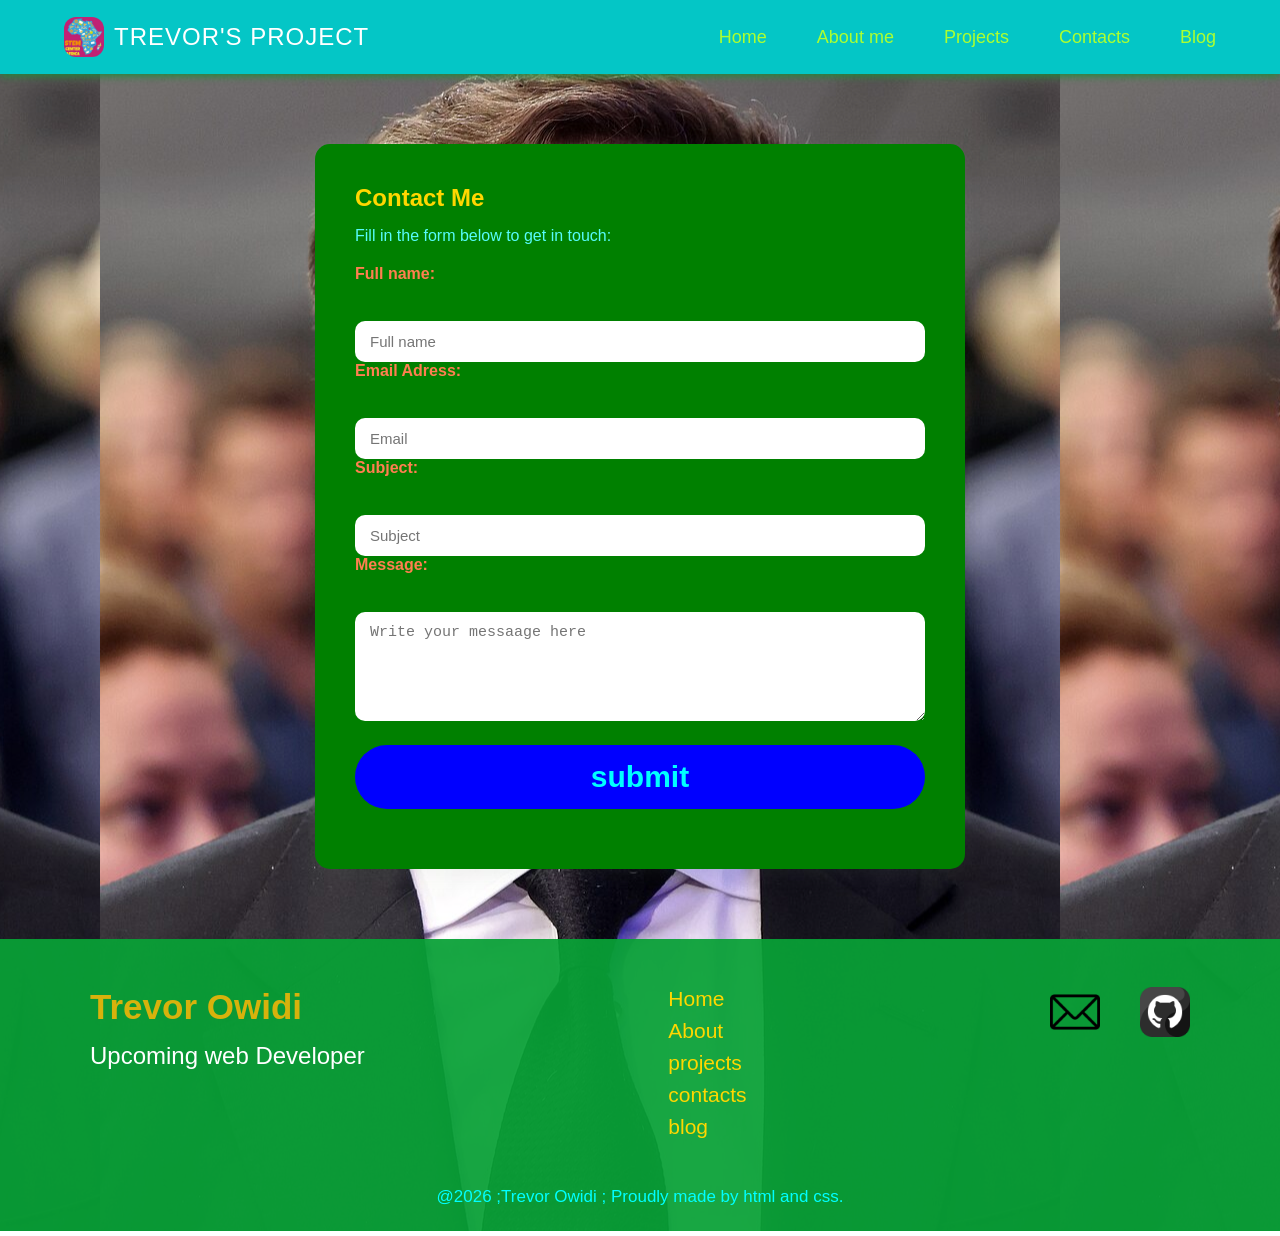
<file: contact_us.html>
<!DOCTYPE html>
<html lang="en">
<head>
    <meta charset="UTF-8">
    <meta name="viewport" content="width=device-width, initial-scale=1.0">
    <title>contact_us</title>
</head>
<link rel="stylesheet" href="contact_us.css">
<link rel="stylesheet" href="navbar1.css">
<body>
    <nav class="navbar">
            <div class="nav-container">
            <!--My logo brand section-->
             <a href="#"
                class="navbar-logo">
                <img src="stem logo.jpeg" alt="stem logo here">
                <span class="brand-name">TREVOR'S PROJECT</span>
            </a>
                <!--NAVIGATION LINK-->
                <ul class="nav-links">

                   <li><a href="index.html">Home</a></li>
                    <li><a href="About-me.html">About me</a></li>
                     <li><a href="projects.html">Projects</a></li>
                      <li><a href="contact_us.html">Contacts</a></li>
                       <li><a href="Blog.html">Blog</a></li>

                </ul>

            </div>

        </nav>
    <section class="contact_section">
        <h1>Contact Me</h1>
        <p>Fill in the form below to get in touch:</p>
        <!--Contact us form-->
<form action="#" class="contact-form">
    <!--name field-->
<div class="form-group">
    <label for="name"> Full name:</label><br>
    <input type="text" id="name" placeholder="Full name" required><br>

    <!--email field-->
    <label for="email">Email Adress:</label><br>
    <input type="email" id="Email" placeholder="Email"><br>

    <!--subject field-->
    <label for="subject">Subject:</label><br>
    <input type="text" id="Subject" placeholder="Subject"><br>

    <!--message field-->
    <label for="Message">Message:</label><br>
    <textarea name="Message" id="Message" placeholder="Write your messaage here" rows="5"></textarea><br>

    <!--submit button-->
    <button type="submit" class="submit-button">submit</button>
    


</div>

</form>

    </section> <footer class="footer">
            <div class="inner-footer">
                <!--Left-side/brand-->
                <div class="footer-brand">

                
                <h3>Trevor Owidi</h3>
                <p>Upcoming web Developer</p>

            </div>
            <!--Centre/navigation-links-->
            <nav class="footer-links">
                
                <a href="index.html">Home</a>
                <a href="About-me.html">About</a>
                <a href="projects.html">projects</a>
                <a href="contact_us.html">contacts</a>
                <a href="Blog.html">blog</a>
            </nav>
            <!--Right side/social media links-->
            <div class="footer-social-links">
                <a href="owiditriva@gmaail.com"><img src="email.png" alt="email"></a>
                <a href="#"><img src="github.png" alt="github"></a>
            </div>

        </div>

        <p class="copyright">
            @2026 ;Trevor Owidi  ; Proudly made by html and css.
        </p>
        </footer>
</body>
</html>
</file>
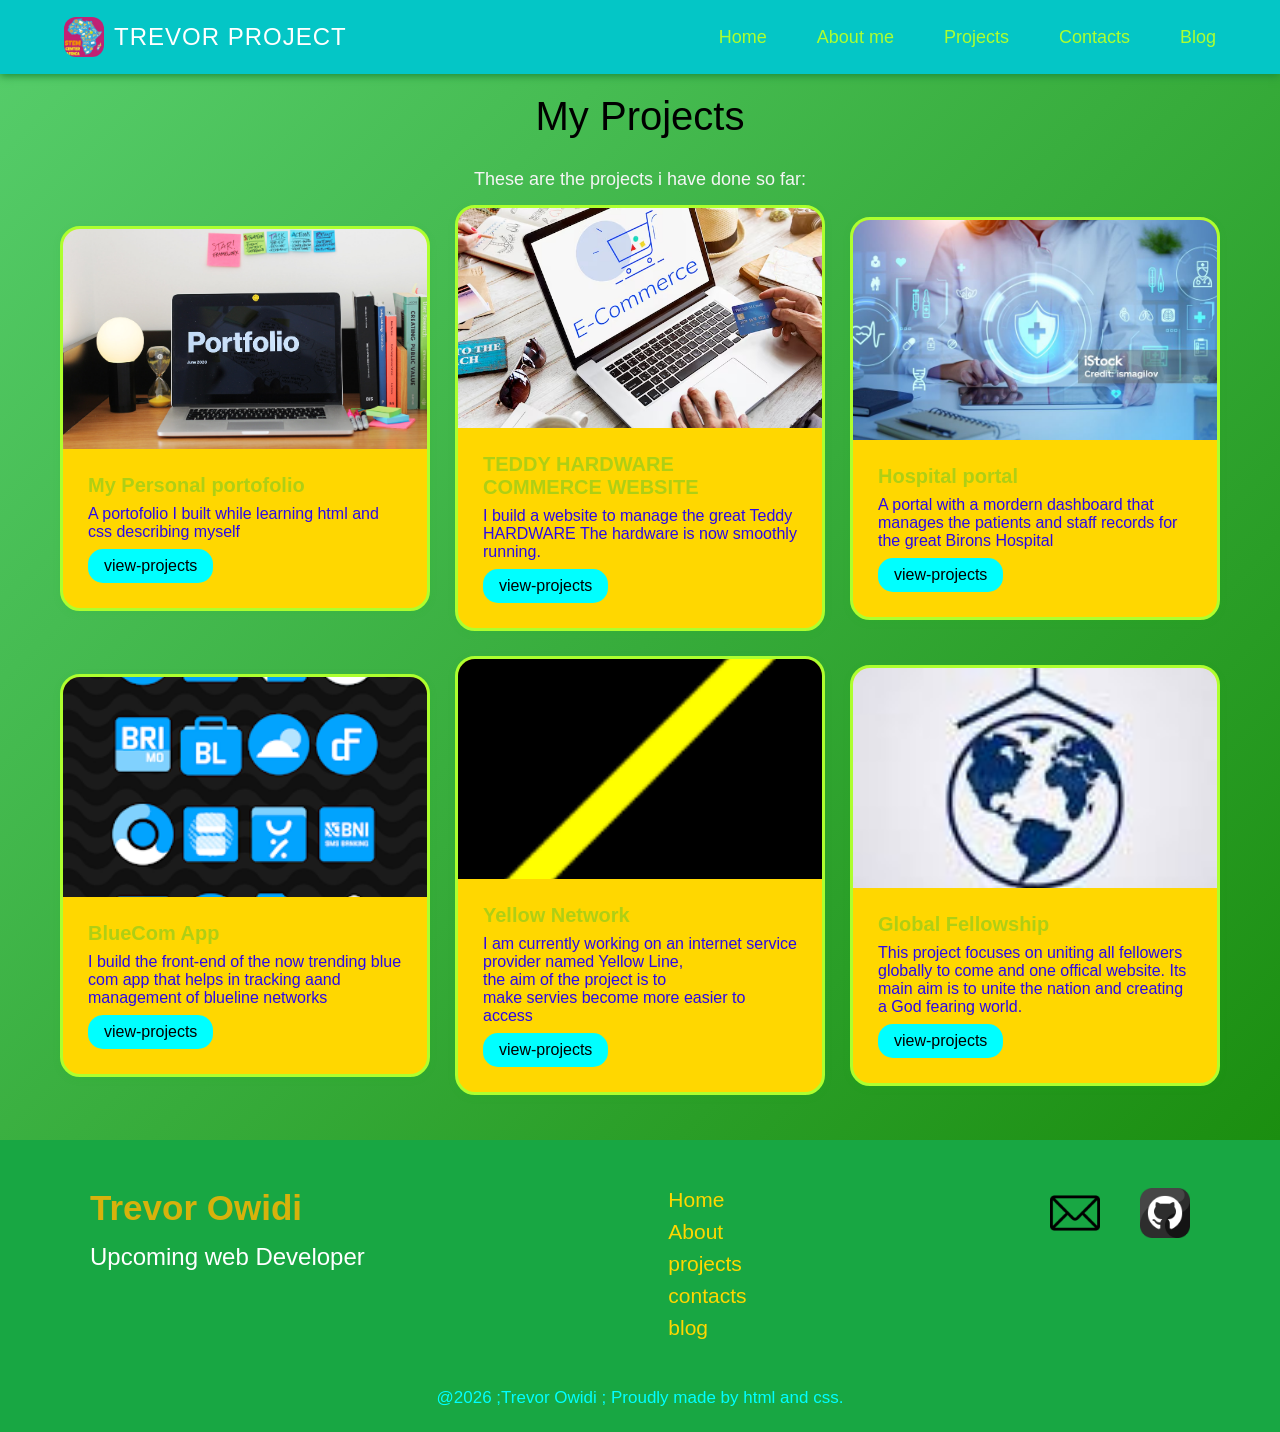
<file: projects.html>
<!DOCTYPE html>
<html lang="en">
<head>
    <meta charset="UTF-8">
    <meta name="viewport" content="width=device-width, initial-scale=1.0">
    <title>projects></title>
    <link rel="stylesheet" href="projects.css">
    <link rel="stylesheet" href="navbar1.css">
</head>
<body>
    <nav class="navbar">
            <div class="nav-container">
            <!--My logo brand section-->
             <a href="#"
                class="navbar-logo">
                <img src="stem logo.jpeg" alt="stem logo here">
                <span class="brand-name">TREVOR PROJECT</span>
            </a>
                <!--NAVIGATION LINK-->
                <ul class="nav-links">

                   <li><a href="index.html">Home</a></li>
                    <li><a href="About-me.html">About me</a></li>
                     <li><a href="projects.html">Projects</a></li>
                      <li><a href="contact_us.html">Contacts</a></li>
                       <li><a href="Blog.html">Blog</a></li>

                </ul>

            </div>

        </nav>
        <!--projects section-->
        <section class="projects_section">
            <h3 class="header">My Projects</h1>
            <p class="para">These are the projects i have done so far:</p>




<div class="project-grid">
                
                 <div class="project-card">
                    <img src="person.jpg" alt="project image">
                    <div class="project-information">
                        <h3>My Personal portofolio</h3>
                        <p>A portofolio I built while learning html and css describing myself</p>
                        <a href="https://pin.it/2z3tInI2O" class="project-links">view-projects</a>
                    </div>

                </div>

                 <div class="project-card">
                    <img src="teddy.png" alt="project image">

                    <div class="project-information">
                        <h3>TEDDY HARDWARE COMMERCE WEBSITE</h3>
                        <p>I build a website to manage the great Teddy HARDWARE
                            The hardware is now smoothly running.
                        </p>
                        <a href="teddy.png" class="project-links">view-projects</a>

                    </div>

                </div>

                 <div class="project-card">
                    <img src="hospitalportal.jpg" alt="project image">

                    <div class="project-information">
                        <h3>Hospital portal</h3>
                        <p>A portal with a mordern dashboard that manages the patients 
                            and staff records for the great Birons Hospital </p>
                        <a href="#" class="project-links">view-projects</a>

                    </div>

                </div>
                </div>
                <div class="project-grid">

                 <div class="project-card">
                    <img src="blueapp.webp" alt="project image">

                    <div class="project-information">
                        <h3>BlueCom App</h3>
                        <p>I build the front-end of the now trending blue com app 
                            that helps in tracking aand management of blueline networks</p>
                        <a href="#" class="project-links">view-projects</a>

                    </div>

                </div>

                <div class="project-card">
                    <img src="yellowline.png" alt="project image">

                    <div class="project-information">
                        <h3>Yellow Network</h3>
                        <p>I am currently working on an internet service provider named Yellow Line, <br> the aim of the project is to <br> make servies become more easier to access</p>

                        <a href="#" class="project-links">view-projects</a>

                    </div>

                </div>
                <div class="project-card">
                    <img src="globalchurch.jpeg" alt="project image">

                    <div class="project-information">
                        <h3>Global Fellowship</h3>
                        <p>This project focuses on uniting all fellowers globally to come and one offical website.
                            Its main aim is to unite the nation and creating a God fearing world.
                        </p>
                        <a href="#" class="project-links">view-projects</a>

                    </div>

                </div>
            </div>









        </section>







         </section> 
         
         <footer class="footer">
            <div class="inner-footer">
                <!--Left-side/brand-->
                <div class="footer-brand">

                
                <h3>Trevor Owidi</h3>
                <p>Upcoming web Developer</p>

            </div>
            <!--Centre/navigation-links-->
            <nav class="footer-links">
                
                <a href="index.html">Home</a>
                <a href="About-me.html">About</a>
                <a href="projects.html">projects</a>
                <a href="contact_us.html">contacts</a>
                <a href="Blog.html">blog</a>
            </nav>
            <!--Right side/social media links-->
            <div class="footer-social-links">
                <a href="owiditriva@gmail.com"><img src="email.png" alt="email"></a>
                <a href="#"><img src="github.png" alt="github"></a>
            </div>

        </div>

        <p class="copyright">
            @2026 ;Trevor Owidi  ; Proudly made by html and css.
        </p>
        </footer>
</body>
</html>

    
</body>
</html>
</file>
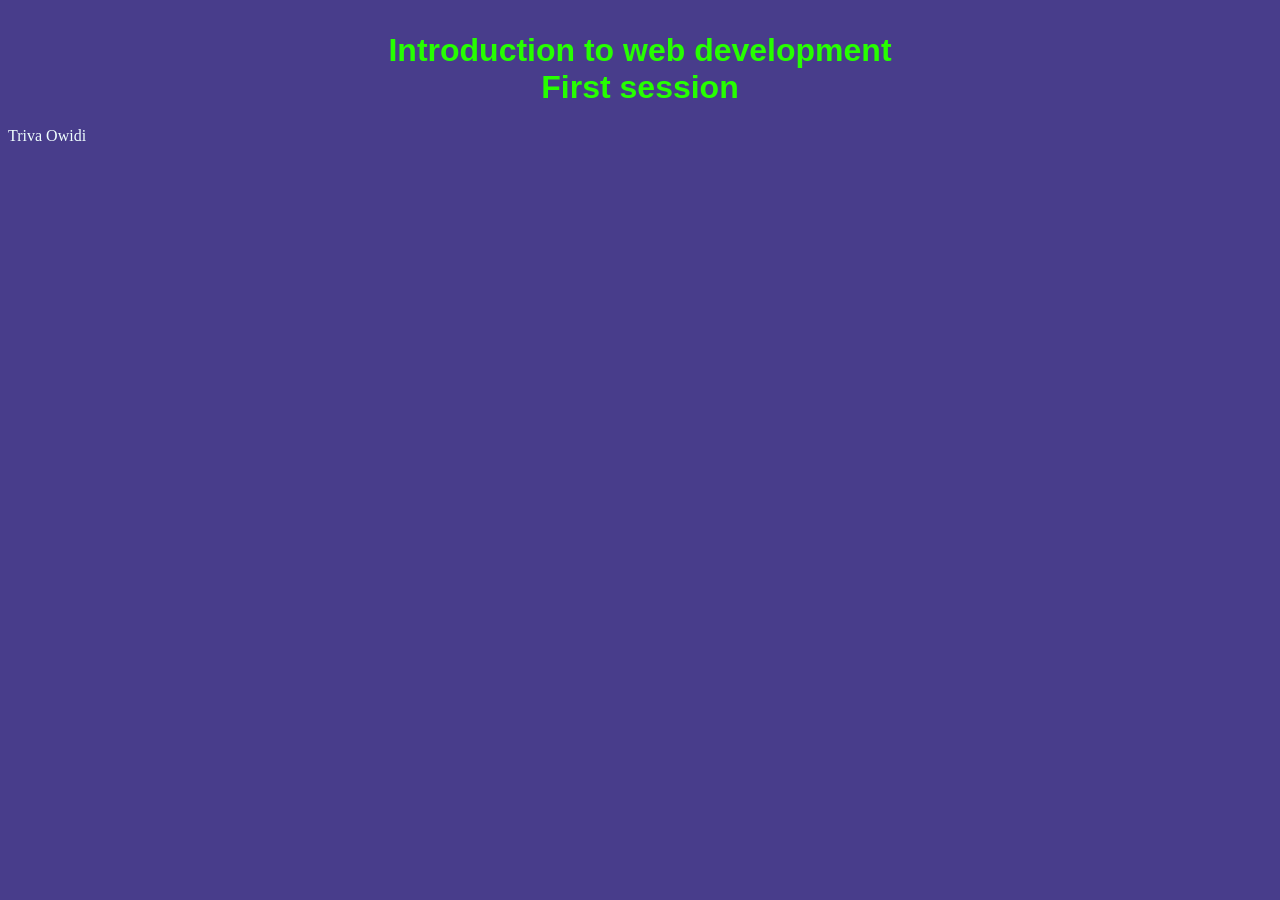
<file: triva.html>
<!DOCTYPE html>
<html lang="en">
<head>
    <meta charset="UTF-8">
    <meta name="viewport" content="width=device-width, initial-scale=1.0">
    <title>Learning web development</title>
    <link rel="stylesheet" href="index.css">
</head>
<body>
<h1>Introduction to web development <br>First session </br></h1>
<span>Triva Owidi</span>


    
</body>
</html>
</file>
<file: contact_us.css>
.contact_section{
    max-width: 650px;
    margin: 70px auto;
    background: green;
    padding: 40px;
    border-radius: 15px;
    box-shadow: 0 4px 20px rgba(134, 169, 137, 0.1);

}
body{
    background-image:url(elon.contact.jpg);
    background-position: center;
    background-position: 100px;

}
.contact_section h1{
    color: gold;
    margin-bottom: 15px;

}
.contact_section p{
    color: rgb(87, 251, 251);
    margin-bottom: 20px;

}
.form-group{
    margin-bottom: 20px;
}
.form-group label{
    display: block;
    font-weight: bold;
    margin-bottom: 20px;
    color:aqua;
    box-shadow: green;
    color: coral;

}
.form-group input,
.form-group textarea
{
    width: 100%;
    padding: 12px 15px;
    border: 10px gold;
    border-radius: 10px;
    font-size: 15px;
    transition: border-color 0.6s;

}
.form-group input:focus,
.form-group textarea{
    border-color: rgb(16, 15, 15);
    outline: none;
    margin-bottom: 20px;

}
.submit-button{
    background-color: blue;
    color: aqua;
    border: none;
    padding: 15px 100px;
    font-size: 30px;
    border-radius: 50px;
    cursor: grab;
    width: 100%;
    font-weight: bold;
}
.submit-button:hover{
    background: yellow;
    color:black;

}
</file>
<file: navbar1.css>
*  {
margin:0;
padding:0;
box-sizing:border-box;

}
body{
    
    
font-family:'Segoe UI',Tahoma,sans-serif;}
.navbar{
background:rgb(4, 198, 198);
width:100%;
position: sticky;
top:10;
box-shadow:0 2px 8px rgb(29, 140, 55); 
}
.nav-container{
display:flex;
align-items:center;
justify-content:space-between;
max-width:1200px;
margin:0 auto;
padding:0 24px;
height:74px;
}
.navbar-logo{
display:flex;
align-items:center;
gap:10px;
text-decoration:none;
}
.navbar-logo img{
height:40px;
width:40px;
border-radius:30%;
object-fit:cover;
}
.brand-name{
color:white;
font-size:1.5rem;
font-weight:50;
letter-spacing:1.0px;
}
.nav-links{
display:flex;
list-style:none;
gap:50px;
align-items:center;
}
.nav-links li a{
text-decoration:none;
color:greenyellow;
font-size: large;
font-family: Impact, Haettenschweiler, 'Arial Narrow Bold', sans-serif;
font-weight: 300;
font-style: normal;
}
.nav-links li a:hover{
color:papayawhip;
border-bottom: 2px solid salmon;
}
.Hero-section{
padding:25px 80px;
justify-content:center;
align-items: center;
display: flex;
gap: 30px;
max-height: fit-content;

/*linear gradient*/
background:linear-gradient(135deg , #36a738, #0c553c);
}
.herotext-column{
    flex:2;
    padding-left: 30px;
    color: azure;
}
.hero-badge{
    
display: inline block;
font-size: 20px;
font-weight: 600;
letter-spacing: 2px;
text-transform:uppercase;
color: white;
border:2px solid rgba(16, 107,172,0.954);
border-radius: 20px;
padding: 6px 16px ;
margin-bottom: 24px;
}
.Hero_title{
    font-family: 'Times New Roman', Times, serif;
    font-size: 55px;
    margin-bottom: 30px;
    line-height: 1.2;
    margin-top: 20px;
    color: aqua;
}
.Hero_title span{
    color: gold;
    font-style: normal;
}
.subtitle{
    font-size: 20px;
    font-family: 'Times New Roman', Times, serif;
    font-weight: 40px;
    color:gold;
    line-height: 1.4;
    margin-bottom: 20px;
}
.hero-buttons{
    display: flex;
    gap: 50px;
}
.hero-buttons a{
    text-decoration: none;
    padding: 10px 16px;
    border-radius: 8px;
    font-size: 17px;
    font-weight: 500;
}
.project{
    background-color: aqua;
    color: black;
    box-shadow: 0 8px 24px rgba(25, 216, 226, 0.45);
}
.contact{
    background-color:transparent;
    border: 3px solid aqua;
}
.contact:hover{
    color:black;
    border-color:aqua ;
    background-color: gold;
}
.hero-image-column{
    display: flex;
    flex: 1;
    justify-content: center;
}
.image-wrapper{

    border-radius: 50%;
    height: 340px;
    width: 340px;
    border: 5px solid rgba(255, 255, 255, 0.2);
    box-shadow: 0 0 60px white;
   overflow: hidden;
}
.image-wrapper img{
    width: 100%;
    height: 100%;
    object-fit: cover;
}
.about{
    padding: 15px 25px;
        background-color:black;
        background:linear-gradient(135deg , #262c5e, #065f1b);
}
.about-header{
    text-align: center;
    margin-top: 30px;
    font-family: 'Times New Roman', Times, serif;
    color: gold;
    font-size: 40px;
    font-weight: 750;
}
.about-container{
    display: flex;
    padding: 20px 30px;
    margin-top: 30px;
    gap: 20px;
    
}
.about-left-column{
    justify-content: center;
    align-items: center;
    padding: 6px 11px;

}
.About-image-wrapper{
    width: 560px;
    height: 400px;
    overflow: hidden;
}
.About-image-wrapper img{
    width:100%;
    height:100%;
    object-fit:cover;
    border-radius:10%;
    margin-top:6px;
}
.About-right-column{
   padding: 6px 11px;
   justify-content:center;
   align-items:center;

}
.About-right-column p{
    text-align:start;
    font-size:38px;
    font-family: 'Times New Roman', Times, serif;
    color:aqua;
    line-height:0,8;
    margin-top:6.5px;
    margin-bottom:35px
}
.About-right-column a{
    text-decoration: none;
    padding:15px 25px;
    margin-top:30px;
    border-radius: 8px;
    font-size: 17px;
    font-weight: 500;
    background-color:gold;
}
.About-right-column a:hover{
    color:black;
    border-color:black;
    background-color: aqua;
}
.project{
    padding:20px 35px;
    text-align:center;
    background:linear-gradient(135deg , #096b1a, #1b8e10);
}

.project h2{
    font-size:30px;
    color:gold;
    margin-bottom:5px;
}
.project p{
    font-size:20px;
    color:aqua;
    margin-bottom:6px;
}
.project-grid{
    display:grid;
    grid-template-columns:repeat(3,1fr);
    gap:25px;
    max-width:1200px;
    margin-bottom: 25px;
}
.project-card{
    background:gold;
    border-radius:20px;
    overflow:hidden;
    text-align:left;
    box-shadow:0 2px 8px rgba(13, 195, 19, 0.08);
    border:3px solid greenyellow;
    max-height:500px;
}
.project-card:hover{
    color:white;
    transform: translateY(-10px);
}

.project-card img{
    width: 100%;
    height: 220px;
    object-fit: cover;
    display: block;
}

.project-information{
    
   padding: 25px;
}

.project-information h3{
    font-size: 20px;
    color: rgb(175, 207, 20);
    margin-bottom: 8px;
   
}

.project-information p{
    color:rgb(43, 9, 233);
    margin-bottom: 8px;
}
.project-links{
display: inline-block;
background-color: aqua;
padding: 8px 16px;
color:black;
text-decoration: none;
border-radius: 15px;

}
.skills{
    padding: 60px 40px;
    background-color: #096b1a;
    text-align: center;
}
.skills p{
    font-size: 18px;
    color: aqua;
    margin-bottom: 12px;
}
.skills h2{
    font-size: 80px;
    color: gold;
    margin-bottom: 20px;
    font-family: 'Times New Roman', Times, serif;
}
.Skills-grid{
    display: grid;
    grid-template-columns: repeat(4, 1fr);
    gap: 20px;
    margin: auto;
}
.Skills-card{
    padding: 24px 16px;
    background: transparent;
    
}
.Skills-card p{
    font-size: 17px;
    font-weight: 700;
    font-family: system-ui, -apple-system, BlinkMacSystemFont, 'Segoe UI', Roboto, Oxygen, Ubuntu, Cantarell, 'Open Sans', 'Helvetica Neue', sans-serif;
    color: aliceblue;
    margin: 00;

}
.Skills-icon img{
    width: 90px;
    height: 130px;
    margin-bottom: 10px;

}
.footer{
    background-color: rgba(8, 161, 54, 0.934);
    color: aliceblue;
    padding:48px 40px 24px;
}
.inner-footer{
    display: flex;
    justify-content: space-between;
    gap: 40px;
    flex-wrap: wrap;
    margin: 0 auto 40px;
    max-width: 1100px;
    align-items: flex-start;
    

}
.footer-brand h3{
    color:rgb(215, 178, 12);
    font-size: 35px;
    margin-bottom: 15px;

}
.footer-brand p{
    color:white;
    font-size: 24px;

}
.footer-links a{
    display: flex;
    gap: 30px;
    color:gold;
    margin-bottom: 8px;
    text-decoration: none;
    font-size: 21px
    ;
}
.footer-links a:hover{
    color:blue;
    text-decoration: underline;
    border: white;

}
.footer-social-links{
    display: flex;
    flex-direction: row;
    gap: 40px;
}
.footer-social-links img{
    height:50px;
    width:50px;
}
.copyright{
    color: aqua;
    font-size: 17px;
    text-align: center;
}
</file>
<file: projects.css>
.header{
    font-size: 40px;
    font-weight: 300;
    color:black;
    align-items: center;
    margin-bottom: 18px;
    justify-content: center;
}
.project-grid{
    gap: 200px;
    max-width: 2000px;
    max-width: fit-content;
    align-items: center;
}
.para{
    font-family: Impact, Haettenschweiler, 'Arial Narrow Bold', sans-serif;
    font-weight: 100;
    color:whitesmoke;
    margin-bottom: 15px;
    margin-top: 30px;
    font-size: large;

}
.projects_section{
    padding: 20px 60px;
    margin:0px;
    text-align: center;
    justify-items: center;
    box-shadow: 10px greenyellow;
     background:linear-gradient(135deg , #55cc69, #1b8e10);
}
</file>
<file: index.css>
h1{
color:rgb(38, 255, 0);
font-family: 'Trebuchet MS', 'Lucida Sans Unicode', 'Lucida Grande', 'Lucida Sans', Arial, sans-serif;
font-weight:bolder;
text-align: center;
margin-top: 32px;



}
body{
background-color: darkslateblue;



}
span{

color: azure;
font-size: 34;

}
</file>
